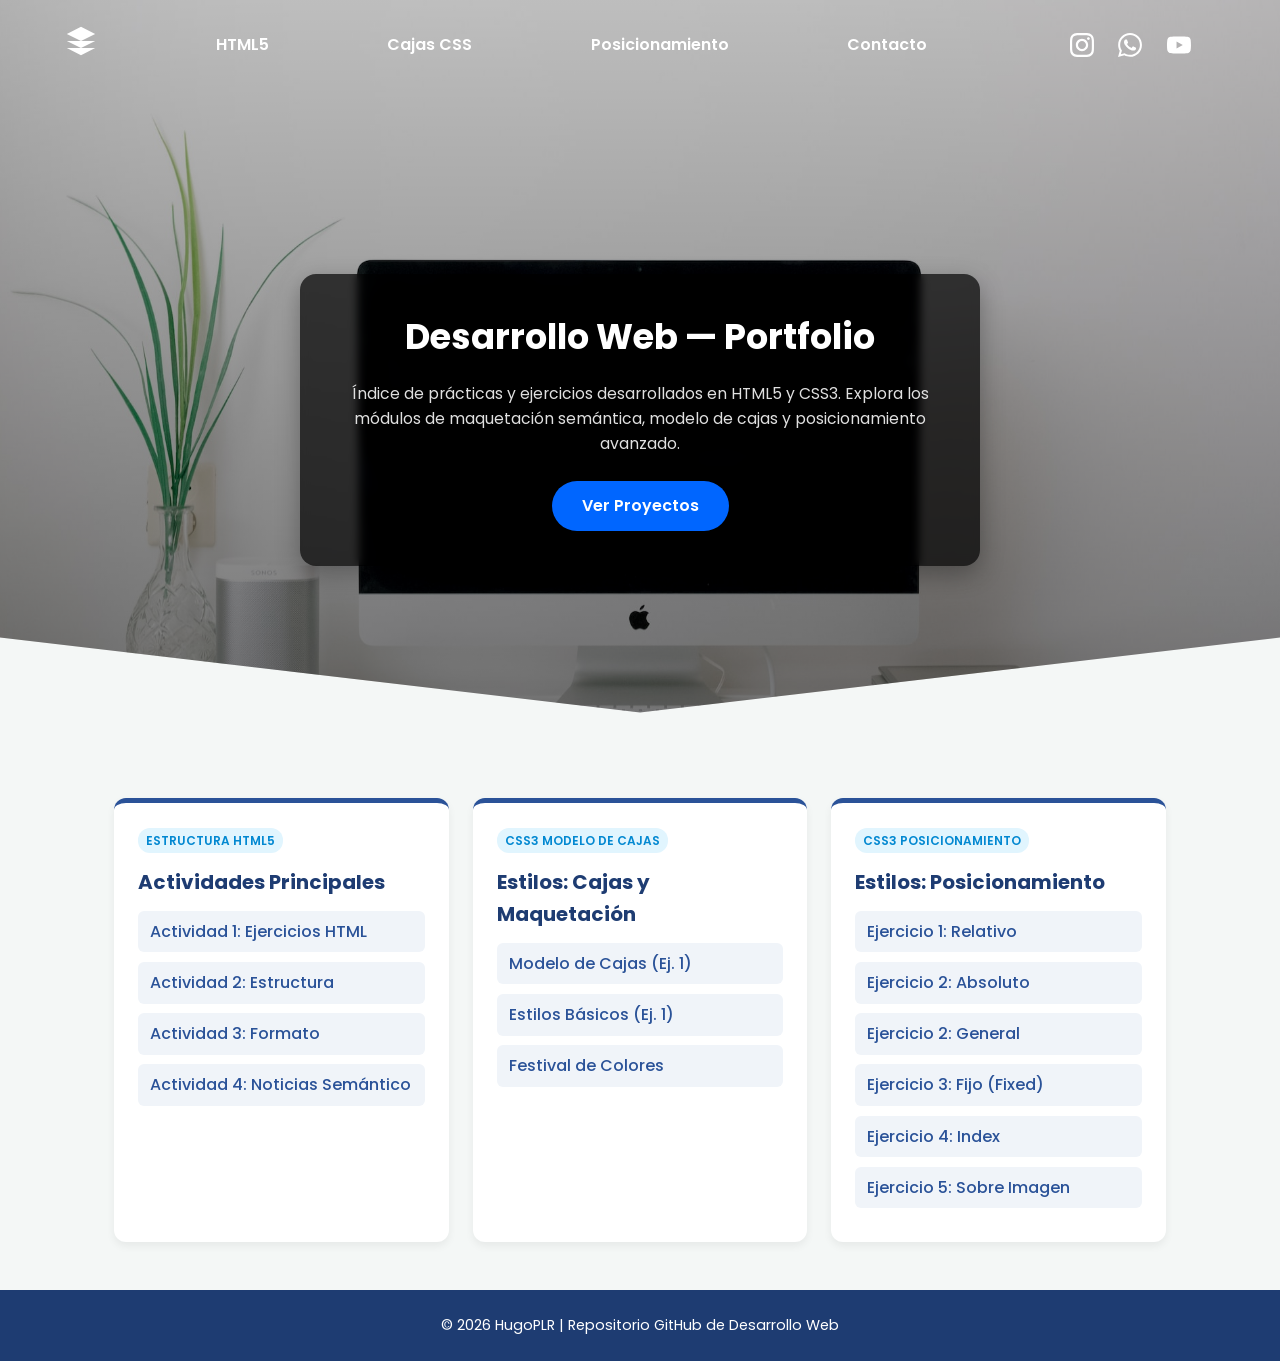
<file: index.html>
<!DOCTYPE html>
<html lang="es">
<head>
    <meta charset="UTF-8">
    <meta name="viewport" content="width=device-width, initial-scale=1.0">
    <title>Portfolio de Prácticas Web | HugoPLR</title>
    <!-- Fuentes Google Fonts -->
    <link href="https://fonts.googleapis.com/css2?family=Poppins:wght@300;400;600;700&display=swap" rel="stylesheet">
    <!-- Enlace CSS a la ruta exacta -->
    <link rel="stylesheet" href="ESTILOS/Actividad1/css/estilos_index.css">
</head>
<body>

    <!-- Header principal con Flexbox y fondo recortado -->
    <header class="mi_header">
        <nav class="mi_menu mi_contenedor">
            <div class="logo">
                <a href="#">
                    <svg width="34" height="34" viewBox="0 0 24 24" fill="white">
                        <path d="M12 2L2 7l10 5 10-5-10-5zM2 17l10 5 10-5M2 12l10 5 10-5"/>
                    </svg>
                </a>
            </div>
            
            <nav class="menu_nav">
                <a href="#html">HTML5</a>
                <a href="#cajas">Cajas CSS</a>
                <a href="#posicionamiento">Posicionamiento</a>
                <a href="#">Contacto</a>
            </nav>

            <div class="menu_social">
                <a href="#" title="Instagram">
                    <svg width="24" height="24" fill="white" viewBox="0 0 24 24"><path d="M12 2.163c3.204 0 3.584.012 4.85.07 3.252.148 4.771 1.691 4.919 4.919.058 1.265.069 1.645.069 4.849 0 3.205-.012 3.584-.069 4.849-.149 3.225-1.664 4.771-4.919 4.919-1.266.058-1.644.07-4.85.07-3.204 0-3.584-.012-4.849-.07-3.26-.149-4.771-1.699-4.919-4.92-.058-1.265-.07-1.644-.07-4.849 0-3.204.013-3.583.07-4.849.149-3.227 1.664-4.771 4.919-4.919 1.266-.057 1.645-.069 4.849-.069zm0-2.163c-3.259 0-3.667.014-4.947.072-4.358.2-6.78 2.618-6.98 6.98-.059 1.281-.073 1.689-.073 4.948 0 3.259.014 3.668.072 4.948.2 4.358 2.618 6.78 6.98 6.98 1.281.058 1.689.072 4.948.072 3.259 0 3.668-.014 4.948-.072 4.354-.2 6.782-2.618 6.979-6.98.059-1.28.073-1.689.073-4.948 0-3.259-.014-3.667-.072-4.947-.196-4.354-2.617-6.78-6.979-6.98-1.281-.059-1.69-.073-4.949-.073zm0 5.838c-3.403 0-6.162 2.759-6.162 6.162s2.759 6.163 6.162 6.163 6.162-2.759 6.162-6.163c0-3.403-2.759-6.162-6.162-6.162zm0 10.162c-2.209 0-4-1.79-4-4 0-2.209 1.791-4 4-4s4 1.791 4 4c0 2.21-1.791 4-4 4zm6.406-11.845c-.796 0-1.441.645-1.441 1.44s.645 1.44 1.441 1.44c.795 0 1.439-.645 1.439-1.44s-.644-1.44-1.439-1.44z"/></svg>
                </a>
                <a href="#" title="WhatsApp">
                    <svg width="24" height="24" fill="white" viewBox="0 0 24 24"><path d="M.057 24l1.687-6.163c-1.041-1.804-1.588-3.849-1.587-5.946.003-6.556 5.338-11.891 11.893-11.891 3.181.001 6.167 1.24 8.413 3.488 2.245 2.248 3.481 5.236 3.48 8.414-.003 6.557-5.338 11.892-11.893 11.892-1.99-.001-3.951-.5-5.688-1.448l-6.305 1.654zm6.597-3.807c1.676.995 3.276 1.591 5.392 1.592 5.448 0 9.886-4.434 9.889-9.885.002-5.462-4.415-9.89-9.881-9.892-5.452 0-9.887 4.434-9.889 9.884-.001 2.225.651 3.891 1.746 5.634l-.999 3.648 3.742-.981zm11.387-5.464c-.074-.124-.272-.198-.57-.347-.297-.149-1.758-.868-2.031-.967-.272-.099-.47-.149-.669.149-.198.297-.768.967-.941 1.165-.173.198-.347.223-.644.074-.297-.149-1.255-.462-2.39-1.475-.883-.788-1.48-1.761-1.653-2.059-.173-.297-.018-.458.13-.606.134-.133.297-.347.446-.521.151-.172.2-.296.3-.495.099-.198.05-.372-.025-.521-.075-.148-.669-1.611-.916-2.206-.242-.579-.487-.501-.669-.51l-.57-.01c-.198 0-.52.074-.792.372s-1.04 1.016-1.04 2.479 1.065 2.876 1.213 3.074c.149.198 2.095 3.2 5.076 4.487.709.306 1.263.489 1.694.626.712.226 1.36.194 1.872.118.571-.085 1.758-.719 2.006-1.413.248-.695.248-1.29.173-1.414z"/></svg>
                </a>
                <a href="#" title="YouTube">
                    <svg width="24" height="24" fill="white" viewBox="0 0 24 24"><path d="M23.498 6.186a3.016 3.016 0 0 0-2.122-2.136C19.505 3.545 12 3.545 12 3.545s-7.505 0-9.377.505A3.017 3.017 0 0 0 .502 6.186C0 8.07 0 12 0 12s0 3.93.502 5.814a3.016 3.016 0 0 0 2.122 2.136c1.871.505 9.376.505 9.376.505s7.505 0 9.377-.505a3.015 3.015 0 0 0 2.122-2.136C24 15.93 24 12 24 12s0-3.93-.502-5.814zM9.545 15.568V8.432L15.818 12l-6.273 3.568z"/></svg>
                </a>
            </div>
        </nav>

        <section class="header_container mi_contenedor">
            <div class="header_card">
                <h1 class="header_title">Desarrollo Web — Portfolio</h1>
                <p class="header_paragraph">
                    Índice de prácticas y ejercicios desarrollados en HTML5 y CSS3. Explora los módulos de maquetación semántica, modelo de cajas y posicionamiento avanzado.
                </p>
                <a href="#proyectos" class="cta">Ver Proyectos</a>
            </div>
        </section>
    </header>

    <!-- Rejilla de proyectos del portfolio -->
    <main class="container" id="proyectos">
        <div class="grid">

            <!-- BLOQUE 1: Actividades HTML5 -->
            <article class="card" id="html">
                <div>
                    <span class="badge">Estructura HTML5</span>
                    <h2>Actividades Principales</h2>
                    <ul>
                        <li><a href="actividad1/">Actividad 1: Ejercicios HTML</a></li>
                        <li><a href="actividad2/">Actividad 2: Estructura</a></li>
                        <li><a href="actividad3/">Actividad 3: Formato</a></li>
                        <li><a href="actividad4/noticias_semantico.html">Actividad 4: Noticias Semántico</a></li>
                    </ul>
                </div>
            </article>

            <!-- BLOQUE 2: Estilos - Cajas y Proyectos -->
            <article class="card" id="cajas">
                <div>
                    <span class="badge">CSS3 Modelo de Cajas</span>
                    <h2>Estilos: Cajas y Maquetación</h2>
                    <ul>
                        <li><a href="ESTILOS/Actividad1/estilos_cajas_ejercicio1.html">Modelo de Cajas (Ej. 1)</a></li>
                        <li><a href="ESTILOS/Actividad1/estilos_ejercicio1.html">Estilos Básicos (Ej. 1)</a></li>
                        <li><a href="ESTILOS/Actividad1/festival.html">Festival de Colores</a></li>
                    </ul>
                </div>
            </article>

            <!-- BLOQUE 3: Estilos - Posicionamiento CSS -->
            <article class="card" id="posicionamiento">
                <div>
                    <span class="badge">CSS3 Posicionamiento</span>
                    <h2>Estilos: Posicionamiento</h2>
                    <ul>
                        <li><a href="ESTILOS/Actividad1/Ejercicio-1-Relativo.html">Ejercicio 1: Relativo</a></li>
                        <li><a href="ESTILOS/Actividad1/Ejercicio-2-Absoluto.html">Ejercicio 2: Absoluto</a></li>
                        <li><a href="ESTILOS/Actividad1/Ejercicio-2.html">Ejercicio 2: General</a></li>
                        <li><a href="ESTILOS/Actividad1/Ejercicio-3-fixed.html">Ejercicio 3: Fijo (Fixed)</a></li>
                        <li><a href="ESTILOS/Actividad1/Ejercicio-4-index.html">Ejercicio 4: Index</a></li>
                        <li><a href="ESTILOS/Actividad1/Ejercicio-5-Posicionamiento%20en%20la%20imagen.html">Ejercicio 5: Sobre Imagen</a></li>
                    </ul>
                </div>
            </article>

        </div>
    </main>

    <footer>
        <p>© 2026 HugoPLR | Repositorio GitHub de Desarrollo Web</p>
    </footer>

</body>
</html>
</file>
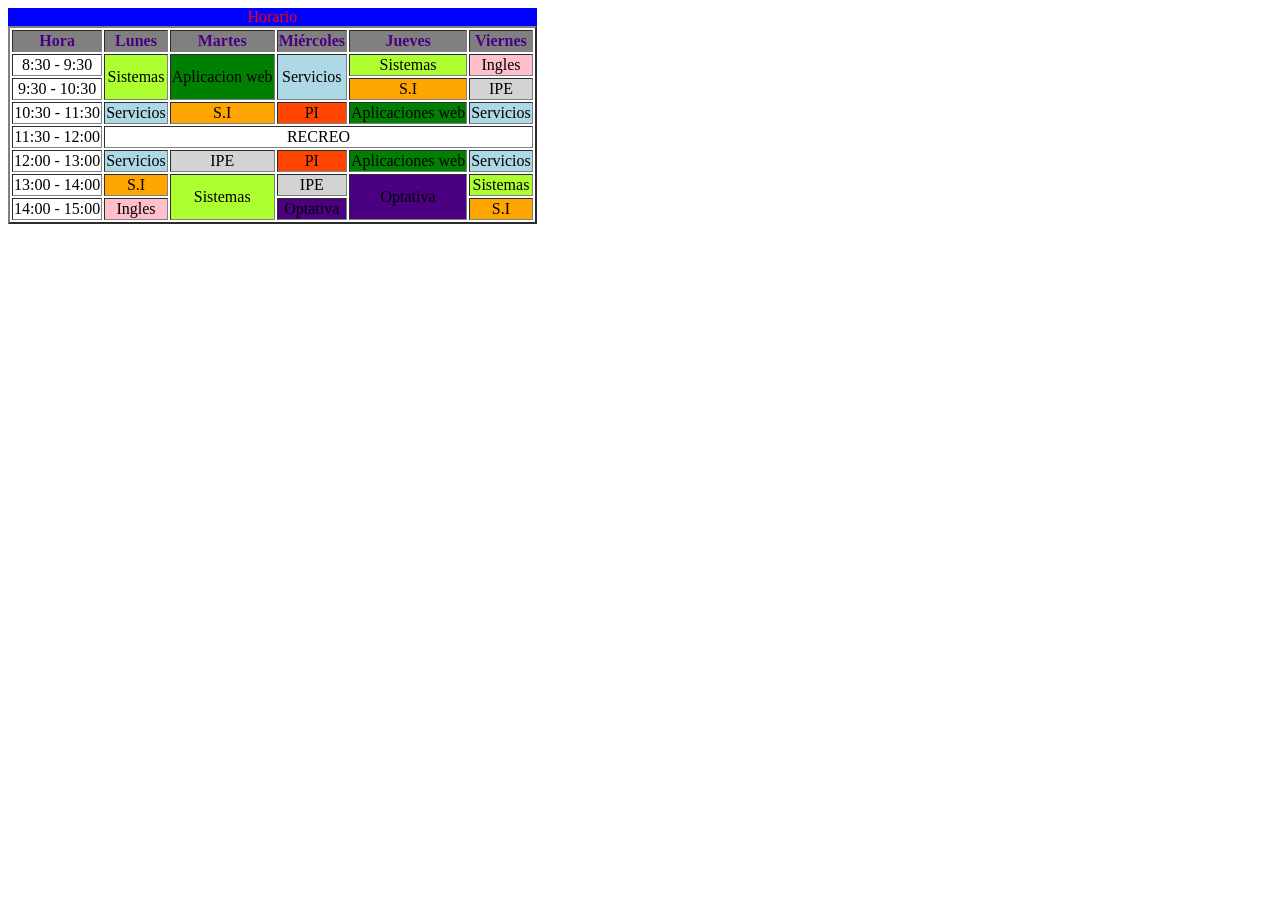
<file: actividad2/tablas.html>
<!DOCTYPE html>
<html lang="en">
<head>
<meta charset="UTF-8">
<meta name="viewport" content="width=device-width, initial-scale=1.0">
<title>Tablas</title>

<link rel="stylesheet" type="text/css" href="">

<style>
body{
text-align: center;
}
th{
color:indigo;
background-color:grey;
text-align: center;
}
td{
text-align: center;
}
.sistemas{
background-color:greenyellow;
}
.servicios{
background-color:lightblue;
}
.ipe{
background-color:lightgrey;
}
.si{
background-color:orange;
}
.pi{
background-color:orangered;
}
.ingles{
background-color:pink;
}
.optativa{
background-color:indigo;
}
.aplicaciones-web{
background-color:green;
}

</style>
</head>
<body>
<!-- Tabla de 4x3 -->
<table border="2">
        <caption style="color:red;background-color:blue;">Horario</caption>
  <tr>
    <th>Hora</th>
    <th>Lunes</th>
    <th>Martes</th>
    <th>Miércoles</th>
    <th>Jueves</th>
    <th>Viernes</th>
  </tr>
  <tr>
    <td>8:30 - 9:30</td>
    <td rowspan="2" class="sistemas">Sistemas</td>
    <td rowspan="2" class="aplicaciones-web">Aplicacion web</td>
    <td rowspan="2" class="servicios">Servicios</td>
    <td class="sistemas">Sistemas</td>
    <td class="ingles">Ingles</td>
  </tr>
  <tr>
    <td>9:30 - 10:30</td>
    <td class="si">S.I</td>
    <td class="ipe">IPE</td>
  </tr>
  <tr>
    <td>10:30 - 11:30</td>
    <td class="servicios">Servicios</td>
    <td class="si">S.I</td>
    <td class="pi">PI</td>
    <td class="aplicaciones-web">Aplicaciones web</td>
    <td class="servicios">Servicios</td>
  </tr>
  <tr>
    <td>11:30 - 12:00</td>
    <td colspan="5">RECREO</td>
  </tr>
  <tr>
    <td>12:00 - 13:00</td>
    <td class="servicios">Servicios</td>
    <td class="ipe">IPE</td>
    <td class="pi">PI</td>
    <td class="aplicaciones-web">Aplicaciones web</td>
    <td class="servicios">Servicios</td>
  </tr>
  <tr>
    <td>13:00 - 14:00</td>
    <td class="si">S.I</td>
    <td rowspan="2" class="sistemas">Sistemas</td>
    <td class="ipe">IPE</td>
    <td rowspan="2" class="optativa">Optativa</td>
    <td class="sistemas">Sistemas</td>
  </tr>
  <tr>
    <td>14:00 - 15:00</td>
    <td class="ingles">Ingles</td>
    <td class="optativa">Optativa</td>
    <td class="si">S.I</td>
  </tr>

</table>

</body>
</html>
</file>
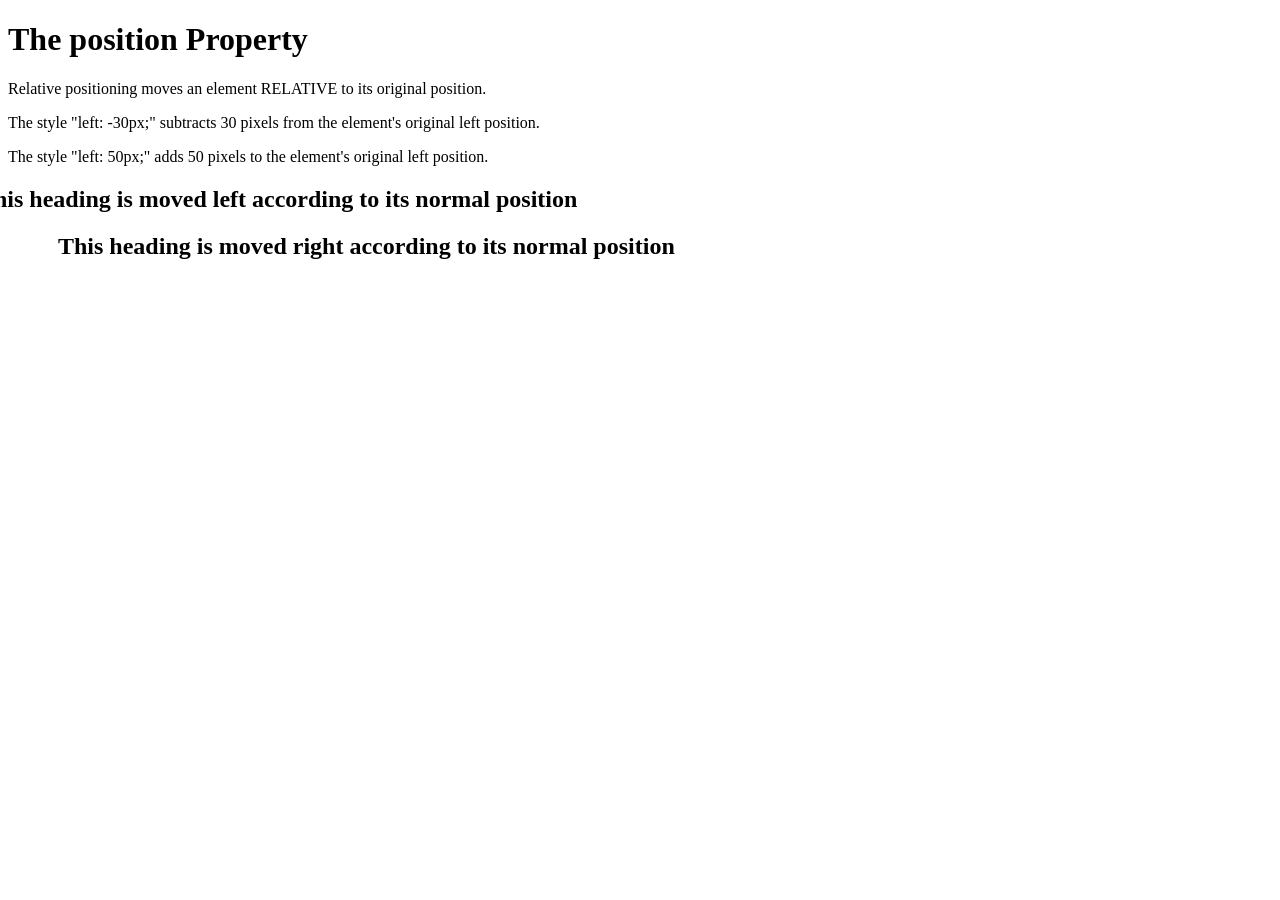
<file: ESTILOS/Actividad1/Ejercicio-1-Relativo.html>
<!DOCTYPE html>
<html>
<head>
<style>
h2.pos_left {
  position: relative;
  left: -30px;
}

h2.pos_right {
  position: relative;
  left: 50px;
}
</style>
</head>
<body>

<h1>The position Property</h1>

<p>Relative positioning moves an element RELATIVE to its original position.</p>
<p>The style "left: -30px;" subtracts 30 pixels from the element's original left position.</p>
<p>The style "left: 50px;" adds 50 pixels to the element's original left position.</p>

<h2 class="pos_left">This heading is moved left according to its normal position</h2>

<h2 class="pos_right">This heading is moved right according to its normal position</h2>

</body>
</html>
</file>
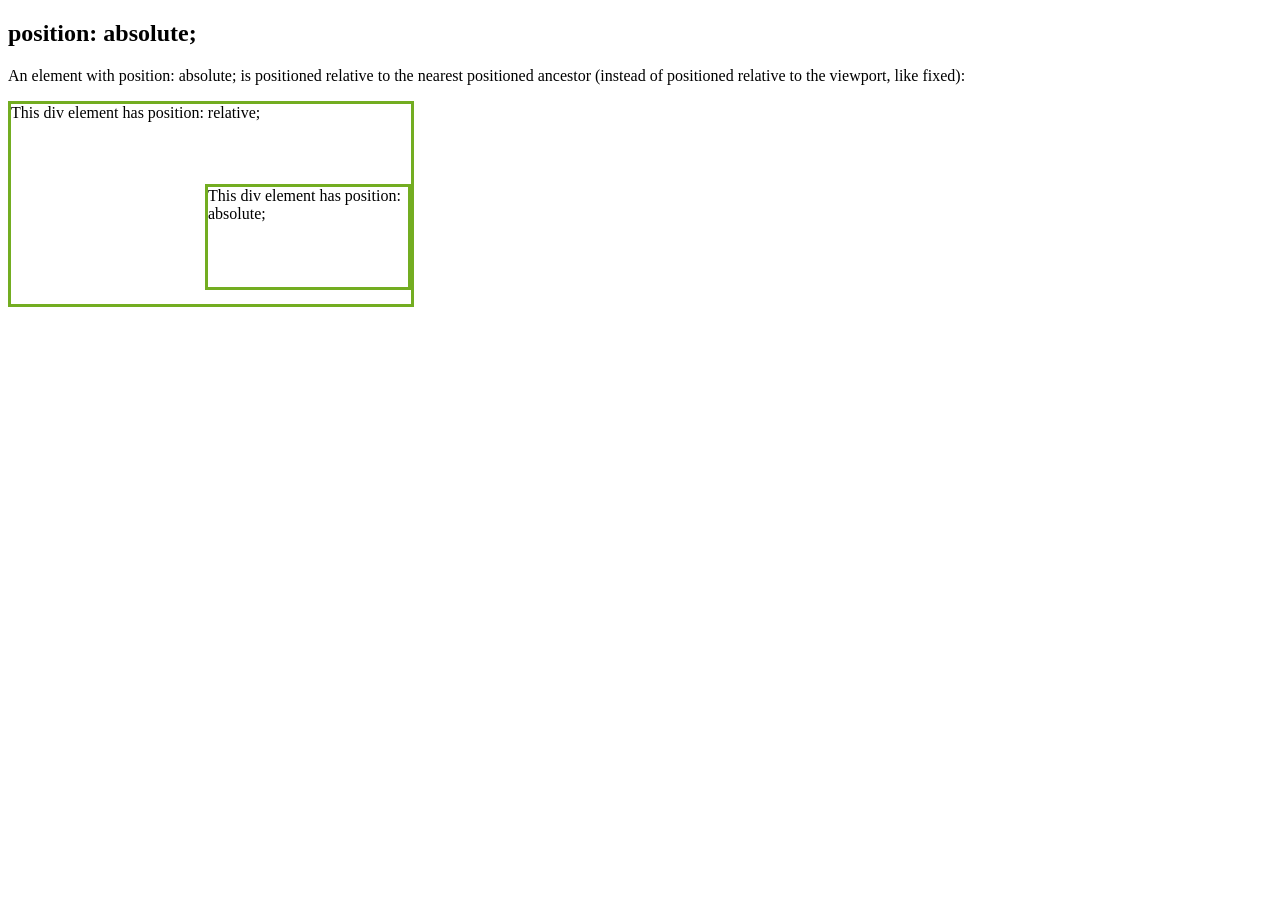
<file: ESTILOS/Actividad1/Ejercicio-2-Absoluto.html>
<!DOCTYPE html>
<html>
<head>
<style>
div.relative {
  position: relative;
  width: 400px;
  height: 200px;
  border: 3px solid #73AD21;
} 

div.absolute {
  position: absolute;
  top: 80px;
  right: 0;
  width: 200px;
  height: 100px;
  border: 3px solid #73AD21;
}
</style>
</head>
<body>

<h2>position: absolute;</h2>

<p>An element with position: absolute; is positioned relative to the nearest positioned ancestor (instead of positioned relative to the viewport, like fixed):</p>

<div class="relative">This div element has position: relative;
  <div class="absolute">This div element has position: absolute;</div>
</div>

</body>
</html>
</file>
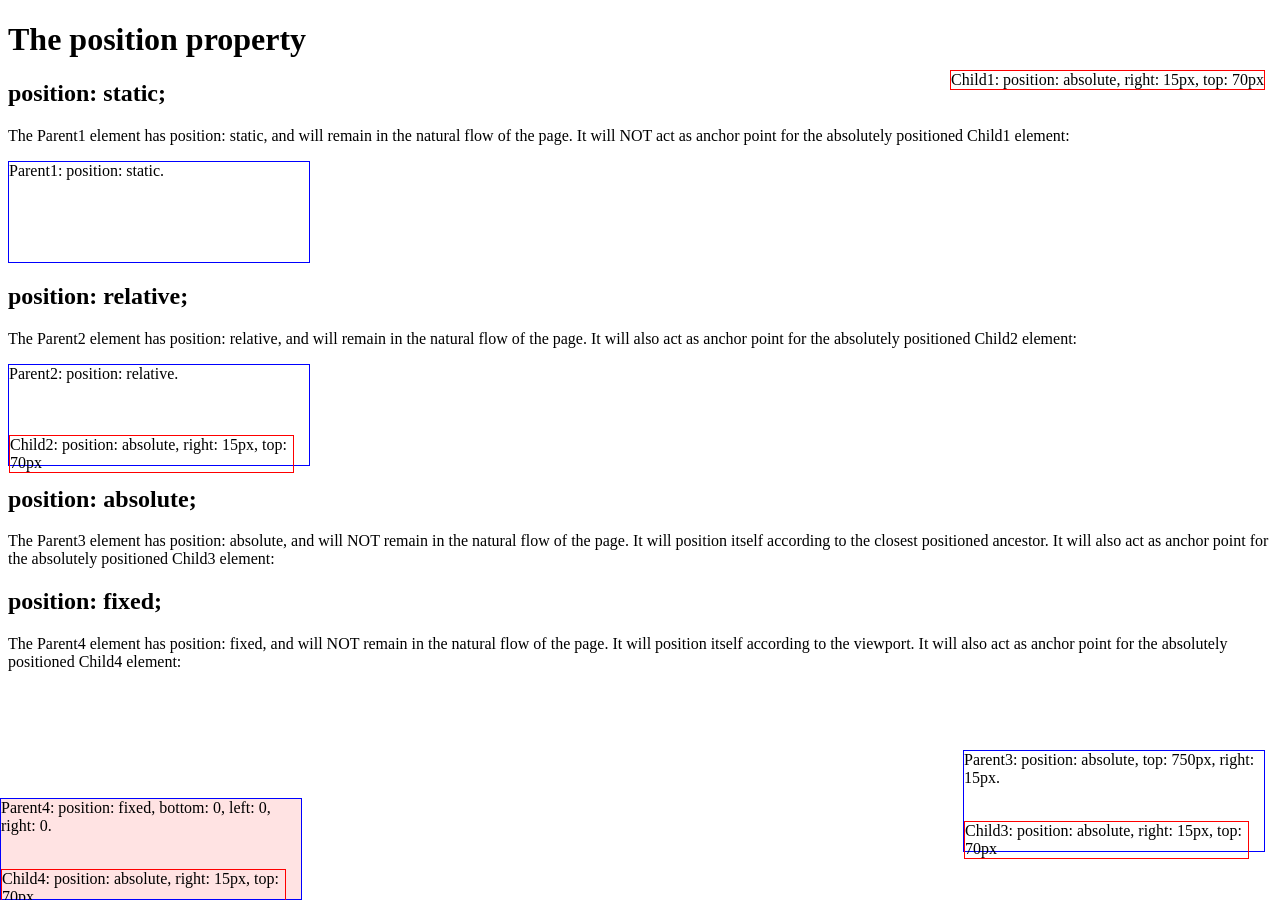
<file: ESTILOS/Actividad1/Ejercicio-2.html>
<!DOCTYPE html>
<html>
<head>
<style>
#parent1 {
  position: static;
  border: 1px solid blue;
  width: 300px;
  height: 100px;
}

#child1 {
  position: absolute;
  border: 1px solid red;
  top: 70px;
  right: 15px;
}

#parent2 {
  position: relative;
  border: 1px solid blue;
  width: 300px;
  height: 100px;
}

#child2 {
  position: absolute;
  border: 1px solid red;
  top: 70px;
  right: 15px;
}

#parent3 {
  position: absolute;
  border: 1px solid blue;
  width: 300px;
  height: 100px;
  top: 750px;
  right: 15px;
}

#child3 {
  position: absolute;
  border: 1px solid red;
  top: 70px;
  right: 15px;
}

#parent4 {
  position: fixed;
  border: 1px solid blue;
  background-color: rgba(255,200,200,0.5);  
  width: 300px;
  height: 100px;
  bottom: 0;
  left: 0;
  right: 0;
}

#child4 {
  position: absolute;
  border: 1px solid red;
  top: 70px;
  right: 15px;
}
</style>
</head>
<body>

<h1>The position property</h1>

<h2>position: static;</h2>
<p>The Parent1 element has position: static, and will remain in the natural flow of the page.
It will NOT act as anchor point for the absolutely positioned Child1 element:</p>
<div id="parent1">Parent1: position: static.
  <div id="child1">Child1: position: absolute, right: 15px, top: 70px</div>
</div>

<h2>position: relative;</h2>
<p>The Parent2 element has position: relative, and will remain in the natural flow of the page.
It will also act as anchor point for the absolutely positioned Child2 element:</p>
<div id="parent2">Parent2: position: relative.
  <div id="child2">Child2: position: absolute, right: 15px, top: 70px</div>
</div>

<h2>position: absolute;</h2>
<p>The Parent3 element has position: absolute, and will NOT remain in the natural flow of the page.
It will position itself according to the closest positioned ancestor.
It will also act as anchor point for the absolutely positioned Child3 element:</p>
<div id="parent3">Parent3: position: absolute, top: 750px, right: 15px.
  <div id="child3">Child3: position: absolute, right: 15px, top: 70px</div>
</div>

<h2>position: fixed;</h2>
<p>The Parent4 element has position: fixed, and will NOT remain in the natural flow of the page.
It will position itself according to the viewport.
It will also act as anchor point for the absolutely positioned Child4 element:</p>
<div id="parent4">Parent4: position: fixed, bottom: 0, left: 0, right: 0.
  <div id="child4">Child4: position: absolute, right: 15px, top: 70px</div>
</div>

</body>
</html>
</file>
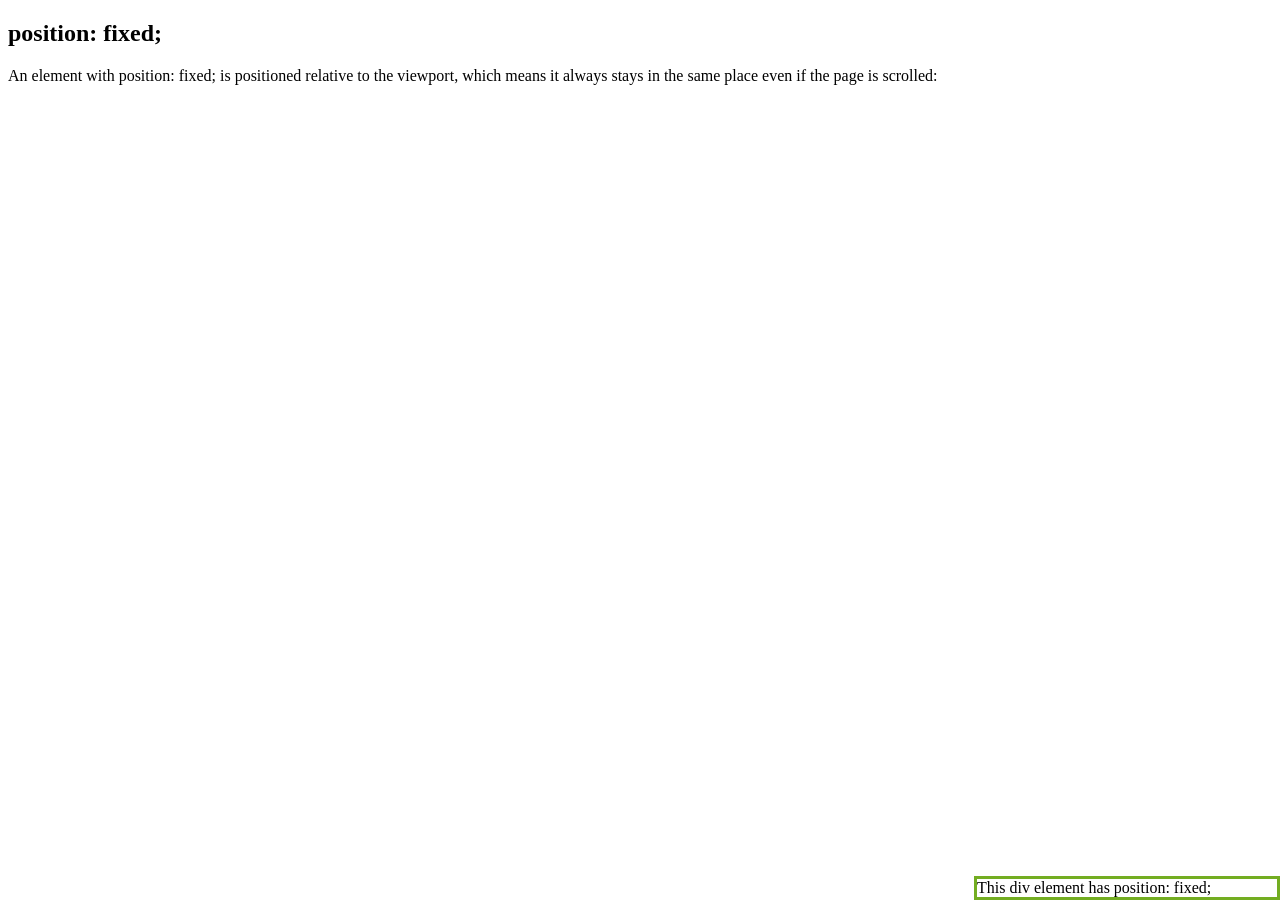
<file: ESTILOS/Actividad1/Ejercicio-3-fixed.html>
<!DOCTYPE html>
<html>
<head>
<style>
div.fixed {
  position: fixed;
  bottom: 0;
  right: 0;
  width: 300px;
  border: 3px solid #73AD21;
}
</style>
</head>
<body>

<h2>position: fixed;</h2>

<p>An element with position: fixed; is positioned relative to the viewport, which means it always stays in the same place even if the page is scrolled:</p>

<div class="fixed">
This div element has position: fixed;
</div>

</body>
</html>
</file>
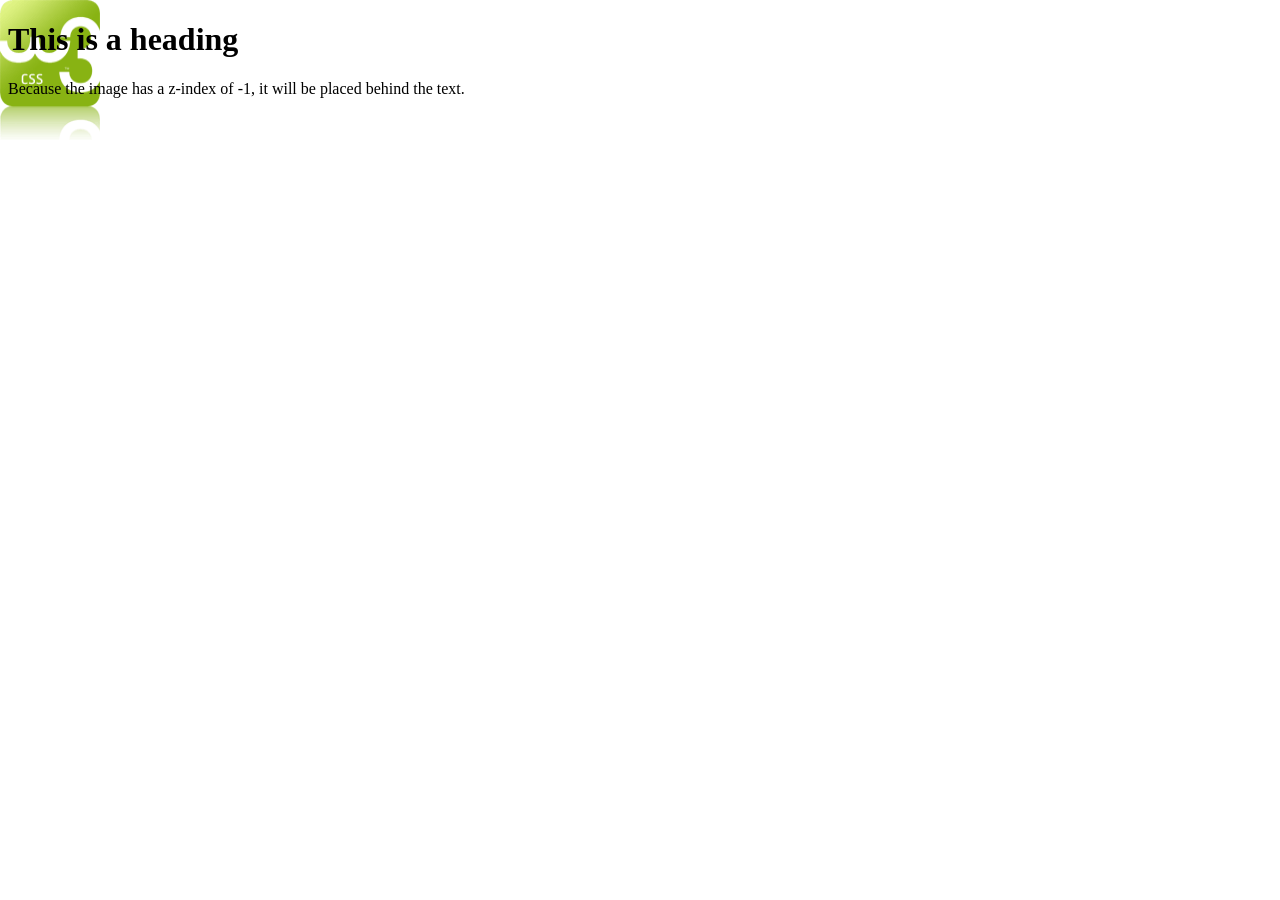
<file: ESTILOS/Actividad1/Ejercicio-4-index.html>
<!DOCTYPE html>
<html>
<head>
<style>
img {
  position: absolute;
  left: 0px;
  top: 0px;
  z-index: -1;
}
</style>
</head>
<body>

<h1>This is a heading</h1>
<img src="img/w3css.gif" width="100" height="140">
<p>Because the image has a z-index of -1, it will be placed behind the text.</p>

</body>
</html>
</file>
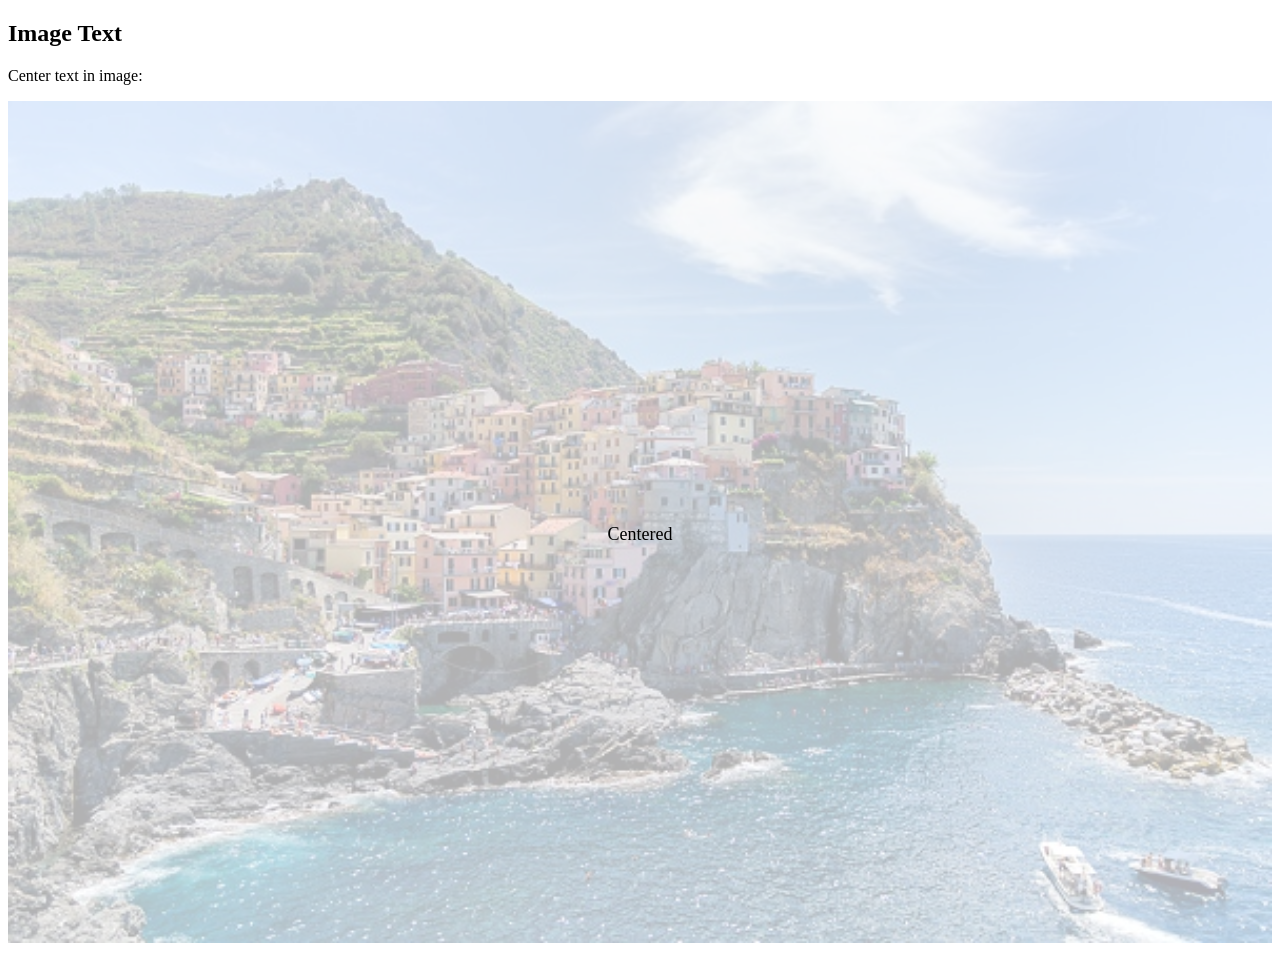
<file: ESTILOS/Actividad1/Ejercicio-5-Posicionamiento en la imagen.html>
<!DOCTYPE html>
<html>
<head>
<style>
.container {
  position: relative;
}

.center {
  position: absolute;
  top: 50%;
  width: 100%;
  text-align: center;
  font-size: 18px;
}

img { 
  width: 100%;
  height: auto;
  opacity: 0.3;
}
</style>
</head>
<body>

<h2>Image Text</h2>
<p>Center text in image:</p>

<div class="container">
  <img src="img/img_5terre.jpg" alt="Cinque Terre" width="1000" height="300">
  <div class="center">Centered</div>
</div>

</body>
</html>
</file>
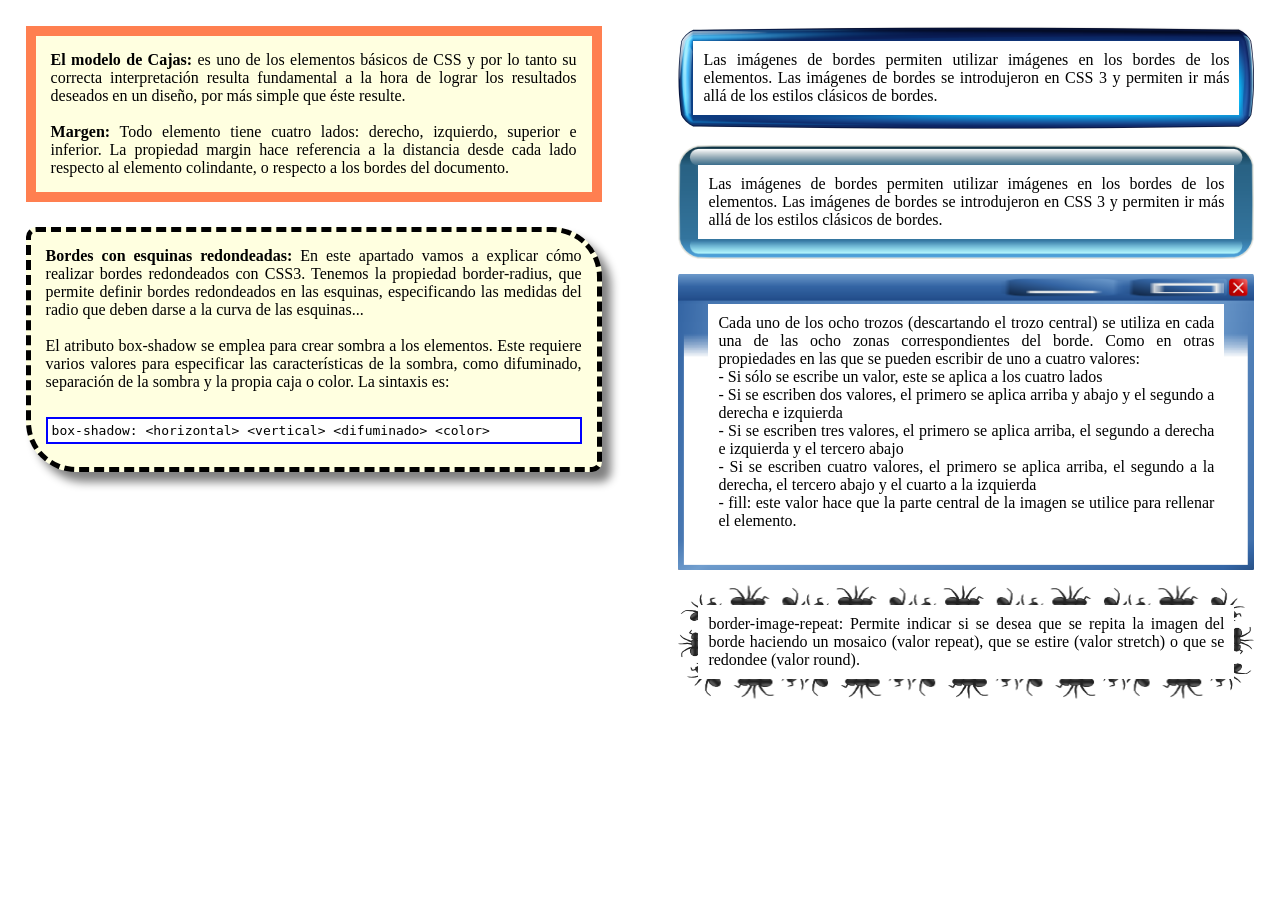
<file: ESTILOS/Actividad1/estilos_cajas_ejercicio1.html>
<!DOCTYPE html>
<html lang="es">
<head>
    <meta charset="UTF-8">
    <meta name="viewport" content="width=device-width, initial-scale=1.0">
    <link rel="stylesheet" type="text/css" href="css/estilos2.css">
    <title>CSS Estilos Cajas</title>
</head>
<body>

<div class="caja1">
    <p><b>El modelo de Cajas:</b> es uno de los elementos básicos de CSS y por lo tanto su correcta interpretación resulta fundamental a la hora de lograr los resultados deseados en un diseño, por más simple que éste resulte.</p>
    <br>
    <p><b>Margen:</b> Todo elemento tiene cuatro lados: derecho, izquierdo, superior e inferior. La propiedad margin hace referencia a la distancia desde cada lado respecto al elemento colindante, o respecto a los bordes del documento.</p>
</div>

<div class="caja2">
    <p><b>Bordes con esquinas redondeadas:</b> En este apartado vamos a explicar cómo realizar bordes redondeados con CSS3. Tenemos la propiedad border-radius, que permite definir bordes redondeados en las esquinas, especificando las medidas del radio que deben darse a la curva de las esquinas...</p>
    <br>
    <p>El atributo box-shadow se emplea para crear sombra a los elementos. Este requiere varios valores para especificar las características de la sombra, como difuminado, separación de la sombra y la propia caja o color. La sintaxis es:</p>
    <br>
    <pre>box-shadow: &lt;horizontal&gt; &lt;vertical&gt; &lt;difuminado&gt; &lt;color&gt;</pre>
</div>

<div class="caja3">

    <div class="bola">
        <p>Las imágenes de bordes permiten utilizar imágenes en los bordes de los elementos. Las imágenes de bordes se introdujeron en CSS 3 y permiten ir más allá de los estilos clásicos de bordes.</p>
    </div>

    <div class="pastilla">
        <p>Las imágenes de bordes permiten utilizar imágenes en los bordes de los elementos. Las imágenes de bordes se introdujeron en CSS 3 y permiten ir más allá de los estilos clásicos de bordes.</p>
    </div>

    <div class="ventana">
        <p>Cada uno de los ocho trozos (descartando el trozo central) se utiliza en cada una de las ocho zonas correspondientes del borde. Como en otras propiedades en las que se pueden escribir de uno a cuatro valores:</p>

        <p>- Si sólo se escribe un valor, este se aplica a los cuatro lados</p>
        <p>- Si se escriben dos valores, el primero se aplica arriba y abajo y el segundo a derecha e izquierda</p>
        <p>- Si se escriben tres valores, el primero se aplica arriba, el segundo a derecha e izquierda y el tercero abajo</p>
        <p>- Si se escriben cuatro valores, el primero se aplica arriba, el segundo a la derecha, el tercero abajo y el cuarto a la izquierda</p>
        <p>- fill: este valor hace que la parte central de la imagen se utilice para rellenar el elemento.</p>
    </div>

    <div class="hormigas">
        <p>border-image-repeat: Permite indicar si se desea que se repita la imagen del borde haciendo un mosaico (valor repeat), que se estire (valor stretch) o que se redondee (valor round).</p>
    </div>

</div>

</body>
</html>
</file>
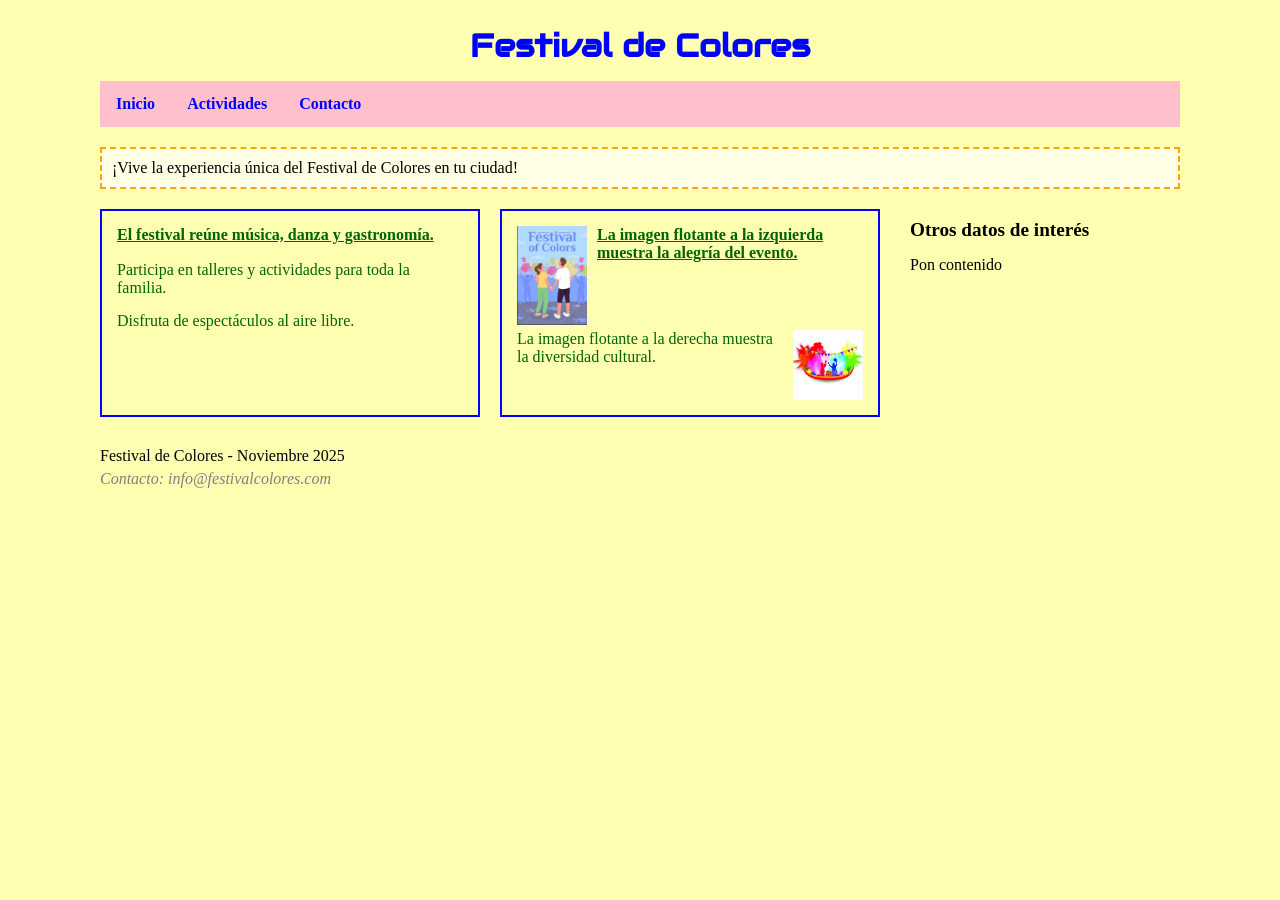
<file: ESTILOS/Actividad1/festival.html>
<!DOCTYPE html>
<html lang="es">

<head>
    <meta charset="UTF-8">
    <meta name="viewport" content="width=device-width, initial-scale=1.0">
    <title>Festival de Colores</title>
    <!-- Fuente Google Font Audiowide para el título principal -->
    <link href="https://fonts.googleapis.com/css2?family=Audiowide&display=swap" rel="stylesheet">
    <link rel="stylesheet" href="css/estilos3.css">
</head>

<body>
    <header>
        <h1>Festival de Colores</h1>
        <nav>
            <ul>
                <li><a href="#">Inicio</a></li>
                <li><a href="#">Actividades</a></li>
                <li><a href="#">Contacto</a></li>
            </ul>
        </nav>
    </header>

    <main>
        <p id="destacado">¡Vive la experiencia única del Festival de Colores en tu ciudad!</p>

        <div class="contenedor-principal">
            <section class="centrado">
                <article class="caja">
                    <p>El festival reúne música, danza y gastronomía.</p>
                    <p>Participa en talleres y actividades para toda la familia.</p>
                    <p>Disfruta de espectáculos al aire libre.</p>
                </article>

                <article class="caja">
                    <p>
                        <img class="izquierda" src="img/festival1.jpg" alt="Festival imagen izquierda">
                        La imagen flotante a la izquierda muestra la alegría del evento.
                    </p>

                    <p>
                        <img class="derecha" src="img/festival2.jpg" alt="Festival imagen derecha">
                        La imagen flotante a la derecha muestra la diversidad cultural.
                    </p>
                </article>
            </section>

            <aside>
                <h2>Otros datos de interés</h2>
                <p>Pon contenido</p>
            </aside>
        </div>
    </main>

    <footer>
        <p>Festival de Colores - Noviembre 2025</p>
        <p class="footer2"><i>Contacto: info@festivalcolores.com</i></p>
    </footer>
</body>

</html>
</file>
<file: ESTILOS/Actividad1/css/estilos_index.css>
/* Variables globales */
:root {
    --padding-container: 40px 0;
}

/* Reseteo general */
* {
    margin: 0;
    padding: 0;
    box-sizing: border-box;
}

body {
    font-family: 'Poppins', sans-serif;
    background-color: #f4f7f6;
    color: #333;
    line-height: 1.6;
}

/* Contenedor flexible reutilizable */
.mi_contenedor {
    width: 90%;
    max-width: 1200px;
    margin: 0 auto;
    overflow: hidden;
    padding: var(--padding-container);
}

/* Configuración del Header Flexbox */
.mi_header {
    width: 100%;
    height: 100vh;
    min-height: 550px;
    max-height: 750px;
    position: relative;
}

/* Fondo con gradiente y la imagen de fondo_header3.jpg */
.mi_header::before {
    content: "";
    position: absolute;
    top: 0;
    left: 0;
    width: 100%;
    height: 100%;
    background-image: linear-gradient(
        180deg,
        rgba(0, 0, 0, 0.25) 0%,
        rgba(0, 0, 0, 0.55) 100%
    ),
    url("../img/fondo_header3.jpg"); /* Cambiado a fondo_header3.jpg */
    background-size: cover;
    background-position: center;
    clip-path: polygon(100% 0, 100% 85%, 50% 95%, 0 85%, 0 0);
    z-index: -1;
}


/* Menú de navegación con Flexbox */
.mi_menu {
    display: flex;
    flex-flow: row nowrap;
    height: 90px;
    align-items: center;
    --padding-container: 0;
}

/* Logo */
.logo {
    flex: 0 1 auto;
    display: flex;
    align-items: center;
}

/* Enlaces de navegación */
.menu_nav {
    flex: 2 1 65%;
    display: flex;
    justify-content: space-evenly;
}

.menu_nav a {
    text-decoration: none;
    color: #FFFFFF;
    font-weight: 600;
    font-size: 1rem;
    transition: color 0.3s ease;
}

.menu_nav a:hover {
    color: #82b1ff;
}

/* Iconos redes sociales */
.menu_social {
    flex: 1 1 auto;
    display: flex;
    justify-content: space-evenly;
    align-items: center;
}

.menu_social a {
    display: inline-flex;
    align-items: center;
    transition: transform 0.2s ease;
}

.menu_social a:hover {
    transform: scale(1.15);
}

.menu_social a img {
    filter: brightness(0) invert(1);
}

/* Bloque central dentro del Header */
.header_container {
    height: calc(100% - 90px);
    display: flex;
    justify-content: center;
    align-items: center;
    text-align: center;
}

.header_card {
    background-color: rgba(0, 0, 0, 0.7);
    border-radius: 16px;
    padding: 35px 30px;
    max-width: 680px;
    color: white;
    box-shadow: 0 8px 25px rgba(0, 0, 0, 0.3);
    backdrop-filter: blur(4px);
}

.header_title {
    font-size: 2.2rem;
    margin-bottom: 15px;
    color: #ffffff;
}

.header_paragraph {
    font-size: 0.98rem;
    line-height: 1.6;
    margin-bottom: 25px;
    color: #e0e0e0;
}

.cta {
    display: inline-block;
    background-color: #0066ff;
    color: white;
    padding: 12px 30px;
    border-radius: 30px;
    text-decoration: none;
    font-weight: 600;
    transition: background-color 0.3s ease;
}

.cta:hover {
    background-color: #004ecc;
}

/* Rejilla del Portfolio (Main) */
.container {
    max-width: 1100px;
    margin: 3rem auto;
    padding: 0 1.5rem;
}

.grid {
    display: grid;
    grid-template-columns: repeat(auto-fit, minmax(300px, 1fr));
    gap: 1.5rem;
}

.card {
    background: white;
    border-radius: 12px;
    padding: 1.5rem;
    box-shadow: 0 4px 8px rgba(0,0,0,0.06);
    transition: transform 0.2s ease, box-shadow 0.2s ease;
    border-top: 5px solid #2a5298;
    display: flex;
    flex-direction: column;
    justify-content: space-between;
}

.card:hover {
    transform: translateY(-5px);
    box-shadow: 0 8px 18px rgba(0,0,0,0.12);
}

.card h2 {
    font-size: 1.25rem;
    color: #1e3c72;
    margin-bottom: 0.8rem;
}

.card ul {
    list-style: none;
}

.card ul li {
    margin-bottom: 0.6rem;
}

.card a {
    display: block;
    text-decoration: none;
    color: #2a5298;
    font-weight: 500;
    padding: 8px 12px;
    border-radius: 6px;
    background: #f0f4f9;
    transition: background 0.2s, color 0.2s;
}

.card a:hover {
    background: #2a5298;
    color: white;
}

.badge {
    display: inline-block;
    font-size: 0.75rem;
    font-weight: 600;
    text-transform: uppercase;
    padding: 3px 8px;
    border-radius: 12px;
    background: #e1f5fe;
    color: #0288d1;
    margin-bottom: 0.8rem;
}

footer {
    text-align: center;
    padding: 1.5rem;
    margin-top: 3rem;
    background: #1e3c72;
    color: white;
    font-size: 0.9rem;
}
</file>
<file: ESTILOS/Actividad1/css/estilos2.css>
* {
    box-sizing: border-box;
    padding: 0;
    margin: 0;
}

/* Columna Izquierda */
.caja1 {
    margin: 2%;
    padding: 15px;
    width: 45%;
    text-align: justify;
    background-color: lightyellow;
    border: 10px solid coral;
}

.caja2 {
    border-radius: 10px 50px;
    margin: 2%;
    padding: 15px;
    width: 45%;
    text-align: justify;
    background-color: lightyellow;
    border: 5px dashed black;
    box-shadow: 9px 10px 10px gray;
}

pre {
    margin: 8px 0;
    background-color: white;
    border: 2px solid blue;
    padding: 4px;
}

/* Columna Derecha */
.caja3 {
    width: 45%;
    margin: 2%;
    position: absolute;
    top: 0;
    right: 0;
}

.bola {
    margin-bottom: 15px;
    padding: 10px;
    border: 15px solid transparent;
    border-image-source: url(../img/bola.png);
    border-image-slice: 30;
    text-align: justify;
}

.pastilla {
    margin-bottom: 15px;
    padding: 10px;
    border: 20px solid transparent;
    border-image-source: url(../img/pastilla.png);
    border-image-slice: 25;
    text-align: justify;
}

.ventana {
    margin-bottom: 15px;
    padding: 10px;
    border: 30px solid transparent;
    border-image-source: url(../img/ventana.png);
    border-image-slice: 35 35 35 35;
    text-align: justify;
}

.hormigas {
    padding: 10px;
    border: 20px solid transparent;
    border-image-source: url(../img/hormigas.png);
    border-image-slice: 30;
    border-image-repeat: round;
    text-align: justify;
}
</file>
<file: ESTILOS/Actividad1/css/estilos3.css>
/* 
  box-sizing: border-box tamaño de caja con el padding y el border dentro del ancho y alto total asignado.
*/
* {
    box-sizing: border-box;
    margin: 0 auto;
    padding: 0 auto;
}

body {
    margin: 0 auto;
    max-width: 1100px;
    background-color: #ffffb2;
    font-family: Arial1;
    padding: 10px;
}

/* Título con la fuente Audiowide importada de Google Fonts */
header h1 {
    font-family: Audiowide;
    text-align: center;
    color: blue;
    padding: 15px;
}

/* Menú de navegación horizontal */
nav {
    background-color: pink;
}

nav ul {
    list-style-type: none;
    margin: 0;
    padding: 0;
    overflow: hidden;

}

nav ul li {
    float: left;
}

nav ul li a {
    display: block;
    text-emphasis: center;
    padding: 14px 16px;
    text-decoration: none;
    color: blue;
    font-weight: bold;
}

/* Pseudoetiqueta :hover para cambiar el color del enlace al pasar el ratón */
nav ul li a:hover {
    background-color: #e6e6e6;
    color:red;
}

/* Bloque destacado con borde punteado */
#destacado {
    border: 2px dashed orange;
    padding: 10px;
    margin: 20px 0;
    background-color: #ffffe5;
}

/* Contenedor principal para organizar las cajas y la sección aside */
.contenedor-principal {
    display: flex;
    gap: 20px;
    margin-bottom: 20px;
}

.centrado {
    display: flex;
    gap: 20px;
    flex: 3;
}

/* Estilos para las cajas con borde azul */
.caja {
    border: 2px solid blue;
    padding: 15px;
    flex: 1;
    background-color: #ffffb2;
}

/* Pseudoselector: Primer párrafo dentro de la caja */
.caja p:first-child {
    font-weight: bold;
    text-decoration: underline;
    color: darkgreen;
    margin-bottom: 12px;
}

/* Pseudoselector: Segundo párrafo dentro de la caja */
.caja p:nth-of-type(2) {
    clear: both; /* Fuerza a colocar el elemento debajo del elemento flotado anterior */
    padding: 5px 0;
    color: darkgreen;
}

.caja p {
    color: darkgreen;
    margin-bottom: 10px;
}

/* Posicionamiento flotante para las imágenes */
.izquierda {
    float: left; /* Flota la imagen a la izquierda permitiendo que el texto rodee su lado derecho */
    margin-right: 10px;
    width: 70px;
    height: auto;
}

.derecha {
    float: right; /* Flota la imagen a la derecha permitiendo que el texto rodee su lado izquierdo */
    margin-left: 10px;
    width: 70px;
    height: auto;
}

/* Sección Aside lateral a la derecha */
aside {
    flex: 1;
    padding: 10px;
}

aside h2 {
    font-size: 1.2rem;
    margin-bottom: 15px;
}

/* Pie de página */
footer {
    margin-top: 30px;
}

footer p {
    margin-bottom: 5px;
}

.footer2 {
    color: gray;
    text-decoration-color: gray;
}
</file>
